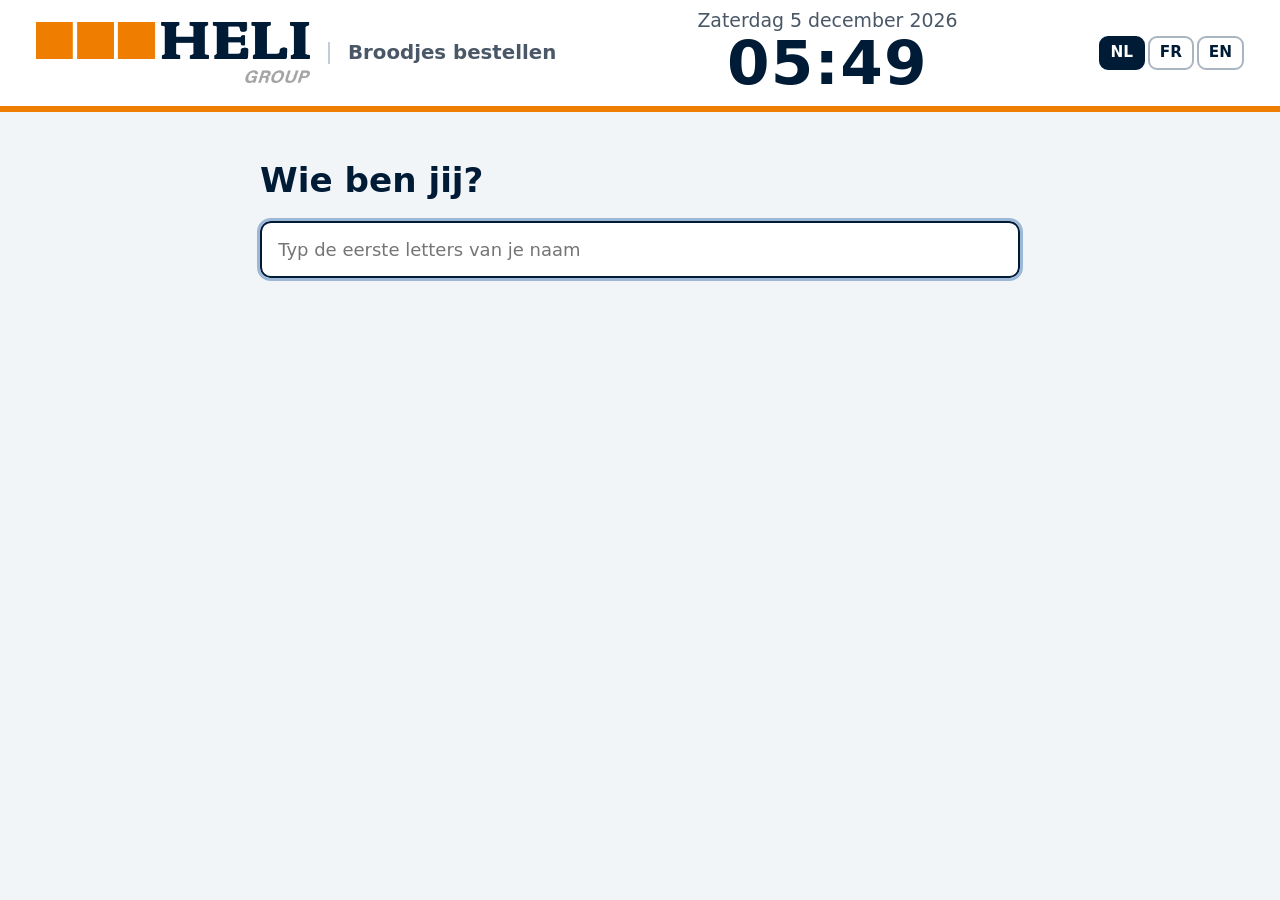
<file: index.html>
<!doctype html>
<html lang="nl">
<head>
<meta charset="utf-8">
<meta name="viewport" content="width=device-width, initial-scale=1">
<meta name="robots" content="noindex, nofollow">
<link rel="icon" type="image/svg+xml" href="favicon.svg">
<link rel="icon" type="image/png" sizes="32x32" href="favicon-32.png">
<link rel="alternate icon" href="favicon.ico">
<link rel="apple-touch-icon" href="apple-touch-icon.png">
<meta name="theme-color" content="#ffffff">
<title>Heli · Broodjes bestellen</title>
<link rel="stylesheet" href="style.css">
</head>
<body>
<div id="app"><p class="muted" style="padding:2rem">Even laden…</p></div>
<noscript><p style="padding:2rem">Zet JavaScript aan om te kunnen bestellen.</p></noscript>
<script src="config.js"></script>
<script src="i18n.js"></script>
<script src="demo.js"></script>
<script src="api.js"></script>
<script src="app.js"></script>
<script src="app-admin.js"></script>
</body>
</html>
</file>
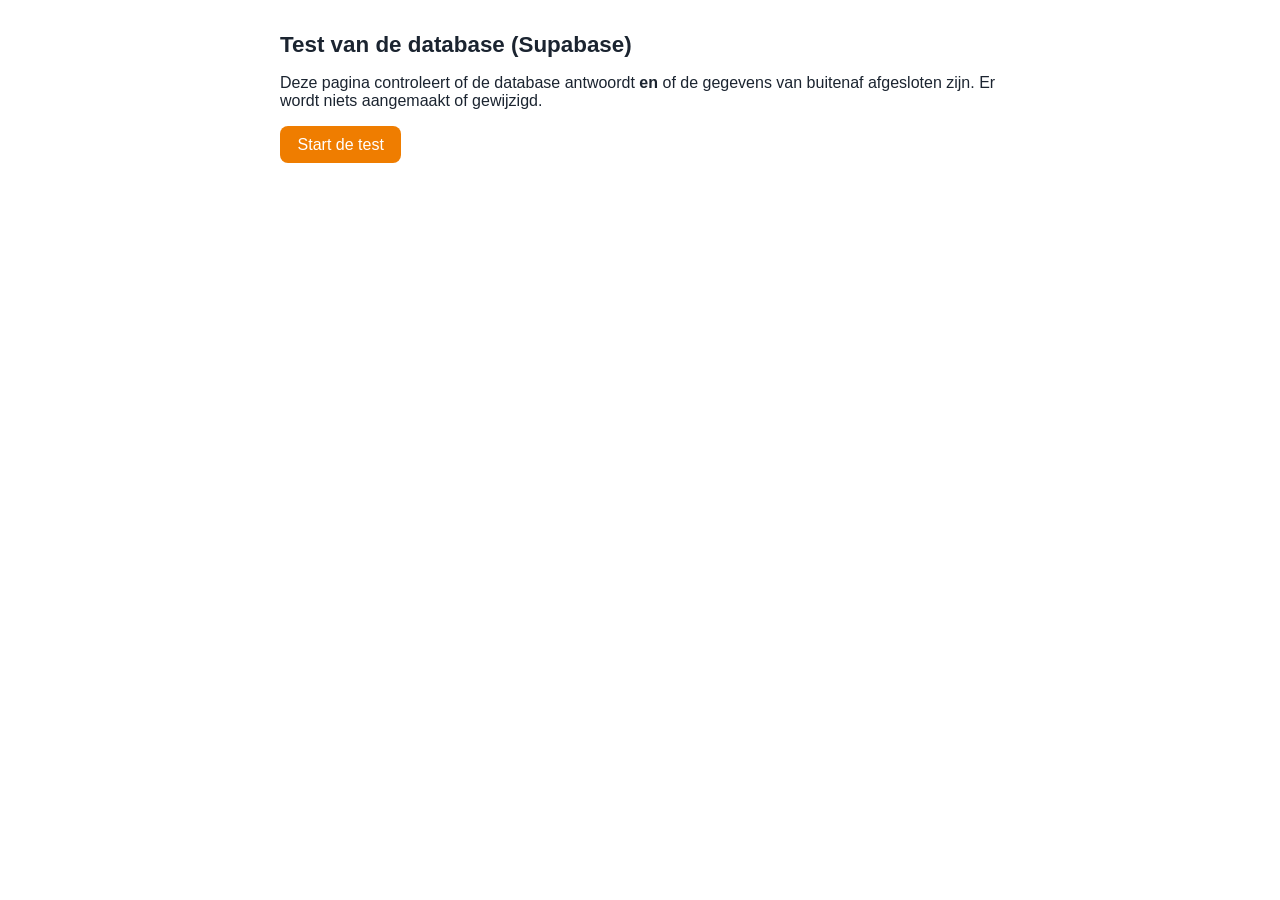
<file: test-supabase.html>
<!doctype html>
<html lang="nl"><head><meta charset="utf-8"><meta name="viewport" content="width=device-width,initial-scale=1">
<title>Test van de database</title>
<style>body{font-family:Segoe UI,Arial,sans-serif;max-width:720px;margin:2rem auto;padding:0 1rem;color:#1b2430}h1{font-size:1.4rem}
.r{display:flex;gap:.6rem;align-items:flex-start;padding:.5rem 0;border-bottom:1px solid #e5e7eb}.ok{color:#0a7a3c;font-weight:700}.bad{color:#b42318;font-weight:700}.wait{color:#8a8a8a}
small{color:#6b7280}button{background:#EF7D00;border:0;color:#fff;padding:.6rem 1.1rem;border-radius:8px;font-size:1rem;cursor:pointer}</style></head>
<body><h1>Test van de database (Supabase)</h1>
<p>Deze pagina controleert of de database antwoordt <b>en</b> of de gegevens van buitenaf afgesloten zijn. Er wordt niets aangemaakt of gewijzigd.</p>
<p><button id="go">Start de test</button></p><div id="out"></div>
<script src="config.js"></script>
<script>
const cfg = window.BROODJES || {}; const out = document.getElementById('out');
const row = (txt, state, extra) => { const d = document.createElement('div'); d.className = 'r'; d.innerHTML = '<span class="' + state + '">' + (state === 'ok' ? 'OK' : state === 'bad' ? 'FOUT' : '…') + '</span><span>' + txt + (extra ? '<br><small>' + extra + '</small>' : '') + '</span>'; out.appendChild(d); return d; };
async function rpc(body) { const r = await fetch(cfg.supabaseUrl.replace(/\/$/, '') + '/rest/v1/rpc/api', { method: 'POST', headers: { 'Content-Type': 'application/json', apikey: cfg.supabaseKey }, body: JSON.stringify({ body }) }); return { status: r.status, json: await r.json().catch(() => null) }; }
async function tryRead(path, extraHeaders) { const r = await fetch(cfg.supabaseUrl.replace(/\/$/, '') + '/rest/v1/' + path, { headers: Object.assign({ apikey: cfg.supabaseKey }, extraHeaders || {}) }); const t = await r.text(); return { status: r.status, text: t.slice(0, 200) }; }
document.getElementById('go').onclick = async () => {
  out.innerHTML = '';
  if (!cfg.supabaseUrl || !cfg.supabaseKey) { row('Vul eerst <b>supabaseUrl</b> en <b>supabaseKey</b> in bij config.js.', 'bad'); return; }
  try {
    let r = await rpc({ action: 'ping' }); row('De database antwoordt op een ping', r.json && r.json.pong ? 'ok' : 'bad', 'HTTP ' + r.status);
    r = await rpc({ action: 'getState' }); row('Sluituur en tijd worden berekend', r.json && r.json.state ? 'ok' : 'bad', r.json && r.json.state ? 'Open nu: ' + (r.json.state.open ? 'ja' : 'nee') + ' · sluit om ' + new Date(r.json.state.closesAt).toLocaleTimeString('nl-BE', { hour: '2-digit', minute: '2-digit' }) : '');
    r = await rpc({ action: 'findPerson', q: 'jeroen' }); row('Namen zoeken werkt', r.json && r.json.persons && r.json.persons.length ? 'ok' : 'bad', r.json && r.json.persons ? r.json.persons.length + ' resultaat' : '');
    r = await rpc({ action: 'getMenu', auth: { id: '1', code: '0000' } }); row('Zonder juiste code krijg je geen menu', r.json && r.json.ok === false && r.json.error === 'auth' ? 'ok' : 'bad');
    r = await rpc({ action: 'adminOverview' }); row('Zonder aanmelden geen beheerdersgegevens', r.json && r.json.ok === false ? 'ok' : 'bad');
    let t = await tryRead('persons?select=*'); row('De personenlijst is niet rechtstreeks te lezen', t.status >= 400 || /\[\]/.test(t.text) ? 'ok' : 'bad', 'HTTP ' + t.status);
    t = await tryRead('persons?select=*', { 'Accept-Profile': 'broodjes' }); row('Het schema "broodjes" is niet bereikbaar van buitenaf', t.status >= 400 ? 'ok' : 'bad', 'HTTP ' + t.status);
    t = await tryRead('orders?select=*', { 'Accept-Profile': 'broodjes' }); row('De bestellingen zijn niet rechtstreeks te lezen', t.status >= 400 ? 'ok' : 'bad', 'HTTP ' + t.status);
    row('Klaar. Staat overal OK, dan kan je de pagina gebruiken.', 'wait');
  } catch (e) { row('Er ging iets mis: ' + e.message, 'bad', 'Controleer het adres en de sleutel in config.js'); }
};
</script></body></html>
</file>
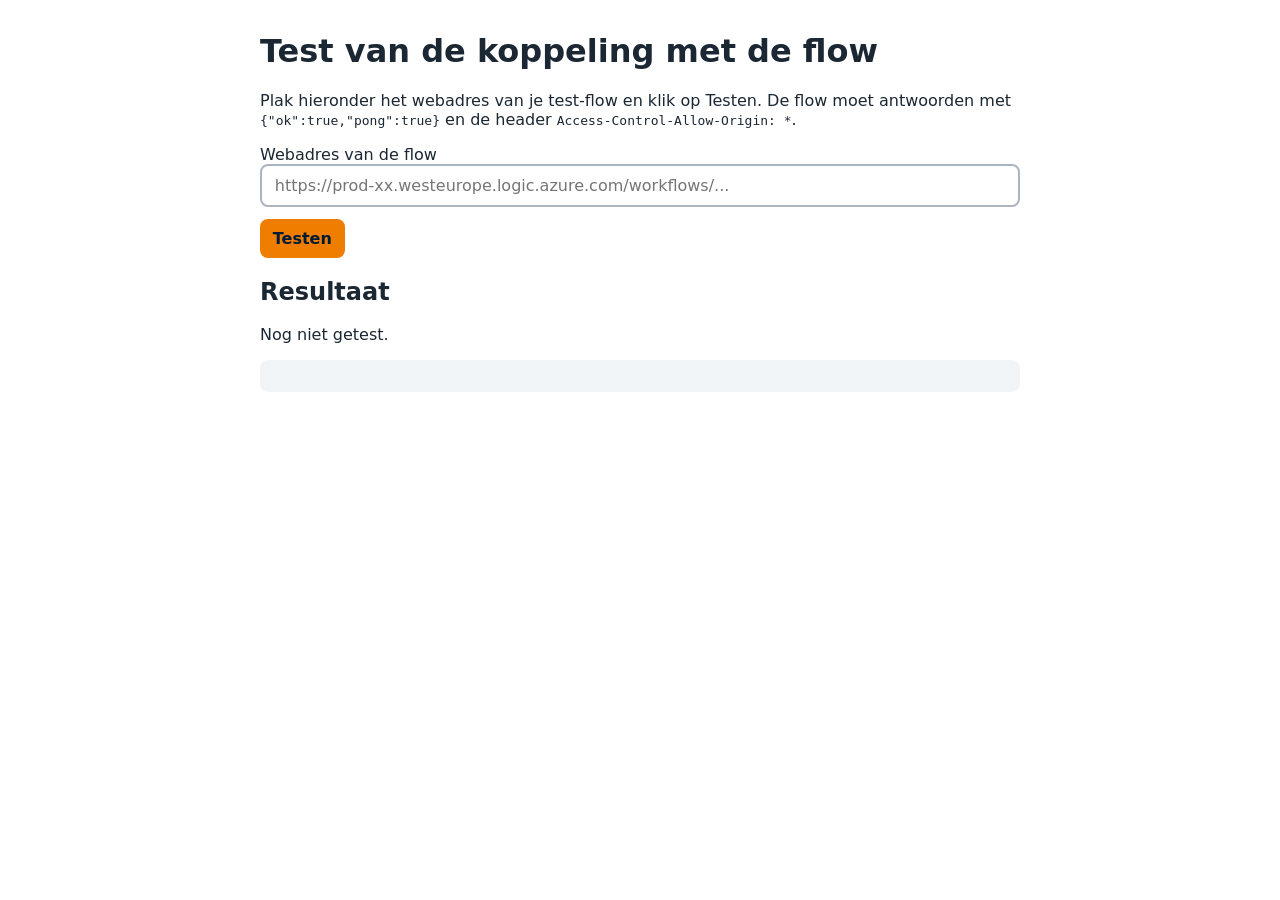
<file: test.html>
<!doctype html>
<html lang="nl">
<head>
<meta charset="utf-8">
<meta name="viewport" content="width=device-width, initial-scale=1">
<meta name="robots" content="noindex, nofollow">
<link rel="icon" type="image/svg+xml" href="favicon.svg">
<link rel="icon" type="image/png" sizes="32x32" href="favicon-32.png">
<link rel="alternate icon" href="favicon.ico">
<link rel="apple-touch-icon" href="apple-touch-icon.png">
<meta name="theme-color" content="#ffffff">
<title>Test van de koppeling</title>
<style>
body{font-family:"Segoe UI",system-ui,sans-serif;max-width:760px;margin:2rem auto;padding:0 1rem;color:#1B2733}
input,button,textarea{font:inherit;padding:.6rem .8rem;border-radius:.5rem;border:2px solid #AAB5C2}
input{width:100%;box-sizing:border-box}
button{background:#EF7D00;border:0;color:#001B35;font-weight:700;cursor:pointer;margin-top:.8rem}
pre{background:#F2F5F8;padding:1rem;border-radius:.5rem;white-space:pre-wrap;word-break:break-word}
.ok{color:#14573A;font-weight:700}.err{color:#B3261E;font-weight:700}
</style>
</head>
<body>
<h1>Test van de koppeling met de flow</h1>
<p>Plak hieronder het webadres van je test-flow en klik op Testen. De flow moet antwoorden met <code>{"ok":true,"pong":true}</code> en de header <code>Access-Control-Allow-Origin: *</code>.</p>
<label>Webadres van de flow<input id="url" placeholder="https://prod-xx.westeurope.logic.azure.com/workflows/..."></label>
<button id="go">Testen</button>
<h2>Resultaat</h2>
<p id="status">Nog niet getest.</p>
<pre id="out"></pre>
<script>
document.getElementById('go').onclick = async () => {
  const url = document.getElementById('url').value.trim();
  const st = document.getElementById('status'), out = document.getElementById('out');
  out.textContent = ''; st.className = ''; st.textContent = 'Bezig…';
  try {
    const res = await fetch(url, { method: 'POST', headers: { 'Content-Type': 'text/plain;charset=UTF-8' }, body: JSON.stringify({ action: 'ping' }) });
    const text = await res.text();
    st.className = res.ok ? 'ok' : 'err';
    st.textContent = 'Antwoord ontvangen: HTTP ' + res.status + (res.ok ? '. De koppeling werkt.' : '.');
    out.textContent = text;
  } catch (e) {
    st.className = 'err';
    st.textContent = 'Geen antwoord gelezen. Waarschijnlijk ontbreekt de header Access-Control-Allow-Origin in het Response-blok van de flow, of het webadres klopt niet.';
    out.textContent = String(e);
  }
};
</script>
</body>
</html>
</file>
<file: style.css>
:root{--navy:#001B35;--orange:#EF7D00;--ink:#1B2733;--mut:#4A5766;--line:#C3CCD7;--bg:#F2F5F8;--ok:#1E7B4F;--okbg:#E3F2EA;--warn:#5A3510;--warnbg:#FFF1E3;--warnline:#F2C79B;--err:#B3261E}
*{box-sizing:border-box}
html{font-size:18px}
body{margin:0;font-family:"Segoe UI",system-ui,-apple-system,Roboto,sans-serif;background:var(--bg);color:var(--ink);line-height:1.35}
button{font:inherit;cursor:pointer}
input,select,textarea{font:inherit;color:inherit}
h1{font-size:1.9rem;color:var(--navy);margin:.2rem 0 1rem}
h2{font-size:1.25rem;color:var(--navy);margin:0 0 .6rem}
h3{font-size:1.2rem;margin:0 0 .5rem}
small{color:var(--mut)}
.muted{color:var(--mut)}
.page{min-height:100vh;display:flex;flex-direction:column}
.top{background:#fff;color:var(--navy);border-bottom:6px solid var(--orange);padding:.6rem 2rem;display:flex;justify-content:space-between;align-items:center;gap:1rem;flex-wrap:wrap}
.brand{display:flex;align-items:center;gap:1rem;color:inherit;text-decoration:none;cursor:pointer;border-radius:.5rem}
.brand:focus-visible{outline:3px solid #9DB8D6;outline-offset:4px}
.chk{flex-direction:row;align-items:center;gap:.7rem;font-weight:600}
.chk input{width:1.4rem;height:1.4rem;accent-color:var(--navy)}
.logo{height:3.4rem;width:auto;display:block}
.brand .sub{font-size:1.1rem;font-weight:600;color:var(--mut);border-left:2px solid var(--line);padding-left:1rem;line-height:1.1}
.clock{display:flex;flex-direction:column;align-items:center;line-height:1.05;flex:1;min-width:11rem}
.clock .cdate{font-size:1.05rem;color:var(--mut)}
.clock .cdate::first-letter{text-transform:uppercase}
.clock .ctime{font-size:3.4rem;font-weight:700;font-variant-numeric:tabular-nums;color:var(--navy);letter-spacing:.02em}
.clock.soon .ctime{color:#D96B00}
.clock.late .ctime{color:#D32F2F}
.who{display:flex;align-items:center;gap:1rem;color:var(--navy);font-weight:600}
main{flex:1;width:100%;max-width:1200px;margin:0 auto;padding:1.5rem 2rem 3rem}
footer.demo .tt{display:inline-flex;gap:.4rem;align-items:center;flex-wrap:wrap;margin-left:.6rem}
footer.demo input[type=time]{min-height:2.5rem;border:2px solid var(--navy);border-radius:.5rem;padding:0 .5rem;font-size:.9rem}
footer.demo{background:var(--warnbg);border-top:2px solid var(--warnline);color:var(--warn);padding:.6rem 2rem;text-align:center;font-weight:600}
.btn{display:inline-flex;align-items:center;justify-content:center;min-height:3.2rem;padding:0 1.4rem;border:0;border-radius:.7rem;background:var(--orange);color:var(--navy);font-weight:700;font-size:1.1rem;text-decoration:none}
.btn.sec{background:#fff;border:2px solid var(--navy);color:var(--navy);font-weight:600}
.btn.danger{background:#fff;border:2px solid var(--err);color:var(--err);font-weight:600}
.btn.small{min-height:2.5rem;font-size:.9rem;padding:0 1rem}
.btn.big{min-height:4rem;font-size:1.3rem}
.btn:disabled{background:#D3D9E0;color:#5E6B79;border-color:#D3D9E0;cursor:not-allowed}
.btn.busy{opacity:.7}
.back{margin-bottom:1rem}
.card{background:#fff;border:1px solid var(--line);border-radius:.9rem;padding:1.2rem 1.4rem;display:flex;flex-direction:column;gap:.8rem}
.card.okc{border:2px solid var(--ok)}
.card.warnc{border:2px solid var(--orange);background:#FFF8F1}
.field{width:100%;min-height:3.2rem;border:2px solid #AAB5C2;border-radius:.6rem;padding:0 .9rem;background:#fff}
.field:focus{outline:3px solid #9DB8D6;border-color:var(--navy)}
label{display:flex;flex-direction:column;gap:.35rem;font-weight:600}
.banner{border-radius:.8rem;padding:.9rem 1.2rem;margin-bottom:1rem;border:1px solid}
.banner.ok{background:var(--okbg);border-color:#9CCDB3;color:#14573A}
.banner.warn{background:var(--warnbg);border-color:var(--warnline);color:var(--warn)}
.banner b{font-size:1.25rem;display:block}
.chip{display:inline-block;font-size:.75rem;font-weight:600;border-radius:1rem;padding:.15rem .7rem;vertical-align:middle}
.chip.ok{background:var(--okbg);color:#14573A}
.chip.warn{background:#FFE7D1;color:#7A3A00}
.chip.grey{background:#E4E9EF;color:var(--mut)}
.toast{position:fixed;left:50%;bottom:1.5rem;transform:translateX(-50%);background:var(--navy);color:#fff;padding:.9rem 1.4rem;border-radius:.7rem;z-index:50;max-width:90vw;font-weight:600}
.toast.err{background:var(--err)}
.toast.ok{background:var(--ok)}
.login{max-width:760px;margin:1rem auto}
.namegrid{display:grid;grid-template-columns:repeat(auto-fill,minmax(210px,1fr));gap:.7rem;margin-top:1rem}
.person{min-height:4rem;text-align:left;padding:.5rem 1rem;border:1px solid var(--line);border-radius:.7rem;background:#fff;font-size:1.1rem;font-weight:600;display:flex;flex-direction:column;justify-content:center}
.person:hover,.person:focus{border-color:var(--navy);outline:2px solid #9DB8D6}
.person small{font-weight:400}
.bigname{font-size:1.5rem;font-weight:700;color:var(--navy);margin:.2rem 0 1rem}
.dots{display:flex;gap:.7rem;justify-content:center;margin:1rem 0}
.dots span{width:1.2rem;height:1.2rem;border-radius:50%;border:2px solid var(--navy)}
.dots span.on{background:var(--navy)}
.pad{display:grid;grid-template-columns:repeat(3,5rem);gap:.7rem;justify-content:center;margin:1rem 0}
.pad button{height:4.4rem;border-radius:.8rem;border:2px solid var(--navy);background:#fff;font-size:1.6rem;font-weight:700;color:var(--navy)}
.pad button.ok{background:var(--orange);border-color:var(--orange)}
.hint{padding:1rem;color:var(--mut)}
.tiles{display:grid;grid-template-columns:repeat(auto-fit,minmax(230px,1fr));gap:1.2rem;margin:1rem 0}
.tile{position:relative;min-height:7.5rem;padding:1rem 1.2rem;border-radius:.9rem;border:2px solid var(--navy);background:#fff;color:var(--navy);font-size:1.3rem;font-weight:700;text-align:left;display:flex;align-items:flex-end}
.tile.main{background:var(--orange);border-color:var(--orange);min-height:11rem;font-size:2rem;align-items:center;justify-content:center;text-align:center}
.tile:disabled{opacity:.5;cursor:not-allowed}
.badge{position:absolute;top:-.6rem;right:-.5rem;min-width:1.9rem;height:1.9rem;padding:0 .5rem;border-radius:1rem;background:var(--err);color:#fff;font-size:1rem;display:flex;align-items:center;justify-content:center}
.mailcard{display:flex;justify-content:space-between;align-items:center;gap:1rem;width:100%;text-align:left;border:0;border-radius:.9rem;background:var(--navy);color:#fff;padding:1.2rem 1.6rem;margin:.5rem 0 1rem}
.mailcard b{font-size:1.5rem;display:block}
.mailcard span{color:#F6B98A}
.section-label{font-size:.85rem;font-weight:600;letter-spacing:.06em;text-transform:uppercase;color:var(--mut);margin:1.2rem 0 .2rem}
.order{display:grid;grid-template-columns:10rem 1fr 18rem;gap:1.2rem;align-items:start}
.cats{display:flex;flex-direction:column;gap:.6rem}
.cat{min-height:3.4rem;border-radius:.7rem;border:2px solid #AAB5C2;background:#fff;text-align:left;padding:0 1rem;font-size:1.1rem}
.cat.on{background:var(--navy);border-color:var(--navy);color:#fff;font-weight:700}
.mid{display:flex;flex-direction:column;gap:1rem}
.prods{display:grid;grid-template-columns:repeat(auto-fill,minmax(200px,1fr));gap:.6rem}
.prod{min-height:3.6rem;border-radius:.7rem;border:1px solid var(--line);background:#fff;padding:.4rem 1rem;display:flex;justify-content:space-between;align-items:center;gap:.6rem;font-size:1.1rem;font-weight:600;text-align:left}
.prod.on{border:3px solid var(--orange);background:#FFF8F1}
.prod small{font-weight:400;white-space:nowrap}
.opts .row{display:flex;gap:1rem;align-items:center;flex-wrap:wrap}
.opts .row .field{flex:1;min-width:12rem}
.seg{display:flex;gap:.6rem}
.seg button{flex:1;min-height:3.2rem;border-radius:.6rem;border:2px solid #AAB5C2;background:#fff;font-size:1.1rem}
.seg button.on{background:var(--navy);border-color:var(--navy);color:#fff;font-weight:700}
.stepper{display:inline-flex;align-items:center;gap:.4rem}
.stepper .lab{font-weight:600;min-width:2.6rem}
.stepper .rd{width:2.8rem;height:2.8rem;border-radius:50%;border:2px solid var(--navy);background:var(--navy);color:#fff;font-size:1.5rem;font-weight:700;line-height:1;padding:0}
.stepper .rd:first-of-type{background:#fff;color:var(--navy)}
.stepper .rd:disabled{border-color:#C3CCD7;background:#fff;color:#9AA6B3;cursor:not-allowed}
.stepper .num{min-width:1.9rem;text-align:center;font-size:1.4rem}
.stepper.big .rd{width:4rem;height:4rem;font-size:2.2rem}
.stepper.big .num{font-size:3rem;min-width:3.5rem}
.cartline{display:flex;justify-content:space-between;gap:.6rem;border-bottom:1px solid #E1E6EC;padding:.5rem 0}
.cartline small{display:block}
.x{border:0;background:none;color:var(--err);font-size:1.4rem;font-weight:700}
.total{display:flex;justify-content:space-between;align-items:baseline;font-size:1.3rem;border-top:1px solid #E1E6EC;padding-top:.7rem}
.total b{font-size:1.8rem;color:var(--navy)}
.two{display:grid;grid-template-columns:1.1fr 1fr;gap:1.2rem;align-items:start}
.lesgrid{display:grid;grid-template-columns:repeat(2,1fr);gap:.8rem;align-items:start}
.lescard{border:1px solid var(--line);border-radius:.9rem;background:#fff;padding:.8rem 1rem;display:flex;flex-direction:column;gap:.6rem}
.lescard.on{border:3px solid var(--orange);background:#FFF8F1}
.lescard .name{font-size:1.2rem;font-weight:700}
.lescard .steps{display:flex;justify-content:space-between;gap:.5rem;flex-wrap:wrap}
.lesorder{display:grid;grid-template-columns:1fr 18rem;gap:1.2rem;align-items:start}
.placegrid{display:grid;grid-template-columns:repeat(auto-fill,minmax(180px,1fr));gap:.7rem}
.placegrid button{min-height:4rem;border-radius:.7rem;border:2px solid #AAB5C2;background:#fff;font-size:1.15rem}
.placegrid button.on{background:var(--navy);border-color:var(--navy);color:#fff;font-weight:700}
.sumline{padding:.7rem 0;border-bottom:1px solid #E1E6EC}
.sumline .r{display:flex;justify-content:space-between;font-size:1.15rem}
.sumline .rem{margin-top:.4rem;background:var(--warnbg);color:var(--warn);border-radius:.5rem;padding:.3rem .7rem;font-size:.9rem}
.check{display:flex;align-items:center;gap:.9rem;border:2px solid var(--navy);border-radius:.7rem;background:#fff;padding:.9rem 1.1rem;font-size:1.15rem;font-weight:600;text-align:left;width:100%}
.check i{width:2rem;height:2rem;border-radius:.4rem;border:2px solid var(--navy);display:flex;align-items:center;justify-content:center;color:#fff;font-style:normal;flex:none}
.check.on i{background:var(--navy)}
.done{text-align:center;max-width:760px;margin:1rem auto}
.done .tick{width:5rem;height:5rem;border-radius:50%;background:var(--okbg);border:3px solid var(--ok);color:var(--ok);font-size:3rem;display:flex;align-items:center;justify-content:center;margin:0 auto 1rem}
.picked{display:flex;justify-content:space-between;align-items:center;gap:1rem;border:2px solid var(--ok);border-radius:.7rem;padding:.7rem 1rem;font-size:1.2rem;font-weight:700}
.sum{font-size:1.2rem;text-align:center;margin:.3rem 0}
.row2{display:flex;justify-content:space-between;align-items:center;gap:.8rem;border-bottom:1px solid #E1E6EC;padding:.7rem 0;flex-wrap:wrap}
.row2:last-child{border-bottom:0}
.mailframe{width:100%;height:520px;border:1px solid var(--line);border-radius:.6rem;background:#fff}
.mailmeta{font-size:.9rem;color:var(--mut)}
.modal{position:fixed;inset:0;background:rgba(11,47,85,.6);display:flex;align-items:center;justify-content:center;z-index:40;padding:1rem}
.modal .card{max-width:520px;width:100%;text-align:center}
.bigcode{font-size:3.4rem;font-weight:700;letter-spacing:.35rem;color:var(--navy)}
.tools{display:flex;gap:.8rem;flex-wrap:wrap;align-items:center}
@media (max-width:900px){
  .logo{height:2.3rem}.brand .sub{display:none}
  .clock{order:3;flex-basis:100%}.clock .ctime{font-size:1.9rem}.clock .cdate{font-size:.85rem}
  main{padding:1rem 1rem 2rem}.top{padding:.7rem 1rem}
  .order,.two,.lesorder{grid-template-columns:1fr}
  .cats{flex-direction:row;flex-wrap:wrap}.cat{flex:1}
  .lesgrid{grid-template-columns:1fr}
  .stepper .rd{width:3rem;height:3rem}
}

.chips{display:flex;flex-wrap:wrap;gap:.6rem}
.chipbtn{min-height:2.8rem;border-radius:1.4rem;border:2px solid #AAB5C2;background:#fff;padding:0 1.1rem;font-size:1rem}
.chipbtn.on{background:var(--navy);border-color:var(--navy);color:#fff;font-weight:700}
table.codes{width:100%;border-collapse:collapse;margin:1rem 0}
table.codes td{border-bottom:1px solid #E1E6EC;padding:.5rem .4rem;font-size:1.1rem}
.bigmono{font-family:Consolas,monospace;font-weight:700;letter-spacing:.2rem;text-align:right}
@media print{body *{visibility:hidden}.printarea,.printarea *{visibility:visible}.printarea{position:absolute;left:0;top:0;width:100%;max-height:none!important;overflow:visible!important}.noprint{display:none!important}}

.card ol.steps{margin:.4rem 0 .8rem 1.2rem;line-height:1.5}

.hrrow summary{display:flex;justify-content:space-between;align-items:center;gap:.8rem;cursor:pointer;padding:.55rem 0;border-bottom:1px solid #e5e7eb;list-style:none}.hrrow summary::-webkit-details-marker{display:none}.hrrow .hrname{flex:1;font-weight:600}.hrrow .row2{padding:.25rem 0 .25rem 1rem;font-size:.95rem}.totalrow{border-top:2px solid #001B35;margin-top:.6rem;padding-top:.6rem}

/* taalknoppen */
.lang{display:inline-flex;gap:3px;flex-shrink:0}
.lang-btn{border:2px solid #AAB5C2;background:#fff;color:var(--navy);font-weight:700;font-size:.85rem;line-height:1;padding:.4rem .55rem;border-radius:.5rem;cursor:pointer;min-width:2.4rem}
.lang-btn.on{background:var(--navy);border-color:var(--navy);color:#fff}
.lang-btn:focus-visible{outline:3px solid var(--orange);outline-offset:2px}
.who{flex-wrap:wrap;justify-content:flex-end}

/* aanmeldlogboek */
.logrow{padding:.55rem 0;border-bottom:1px solid #e5e7eb}
.logrow .l1{display:flex;flex-wrap:wrap;align-items:center;gap:.5rem}
.logrow .when{font-variant-numeric:tabular-nums;color:var(--mut);font-size:.9rem;min-width:8.6rem}
.logrow .l2{font-size:.88rem;margin-top:.15rem;padding-left:0}

/* bestellingen aanpassen */
.ordcard .ordline{padding:.6rem 0;border-bottom:1px solid #e5e7eb}
.ordcard .ordname{display:flex;gap:.5rem;align-items:center;margin-bottom:.4rem}
.ordcard .ordedit{display:flex;flex-wrap:wrap;gap:.6rem;align-items:center}
.ordcard .ordedit .field{flex:1;min-width:10rem;margin:0}
.ordcard .struck b{text-decoration:line-through;color:var(--mut)}
.ordcard .ordfoot{display:flex;flex-wrap:wrap;gap:.6rem;margin:.7rem 0}
.ordcard .ordfoot .field{flex:1;min-width:11rem;margin:0}
.ordcard .ordbtns{display:flex;flex-wrap:wrap;gap:.6rem}
.datepick{display:inline-flex;gap:.4rem;align-items:center;font-weight:600}
.datepick input{border:2px solid #AAB5C2;border-radius:.5rem;padding:.35rem .5rem;font:inherit}
</file>
